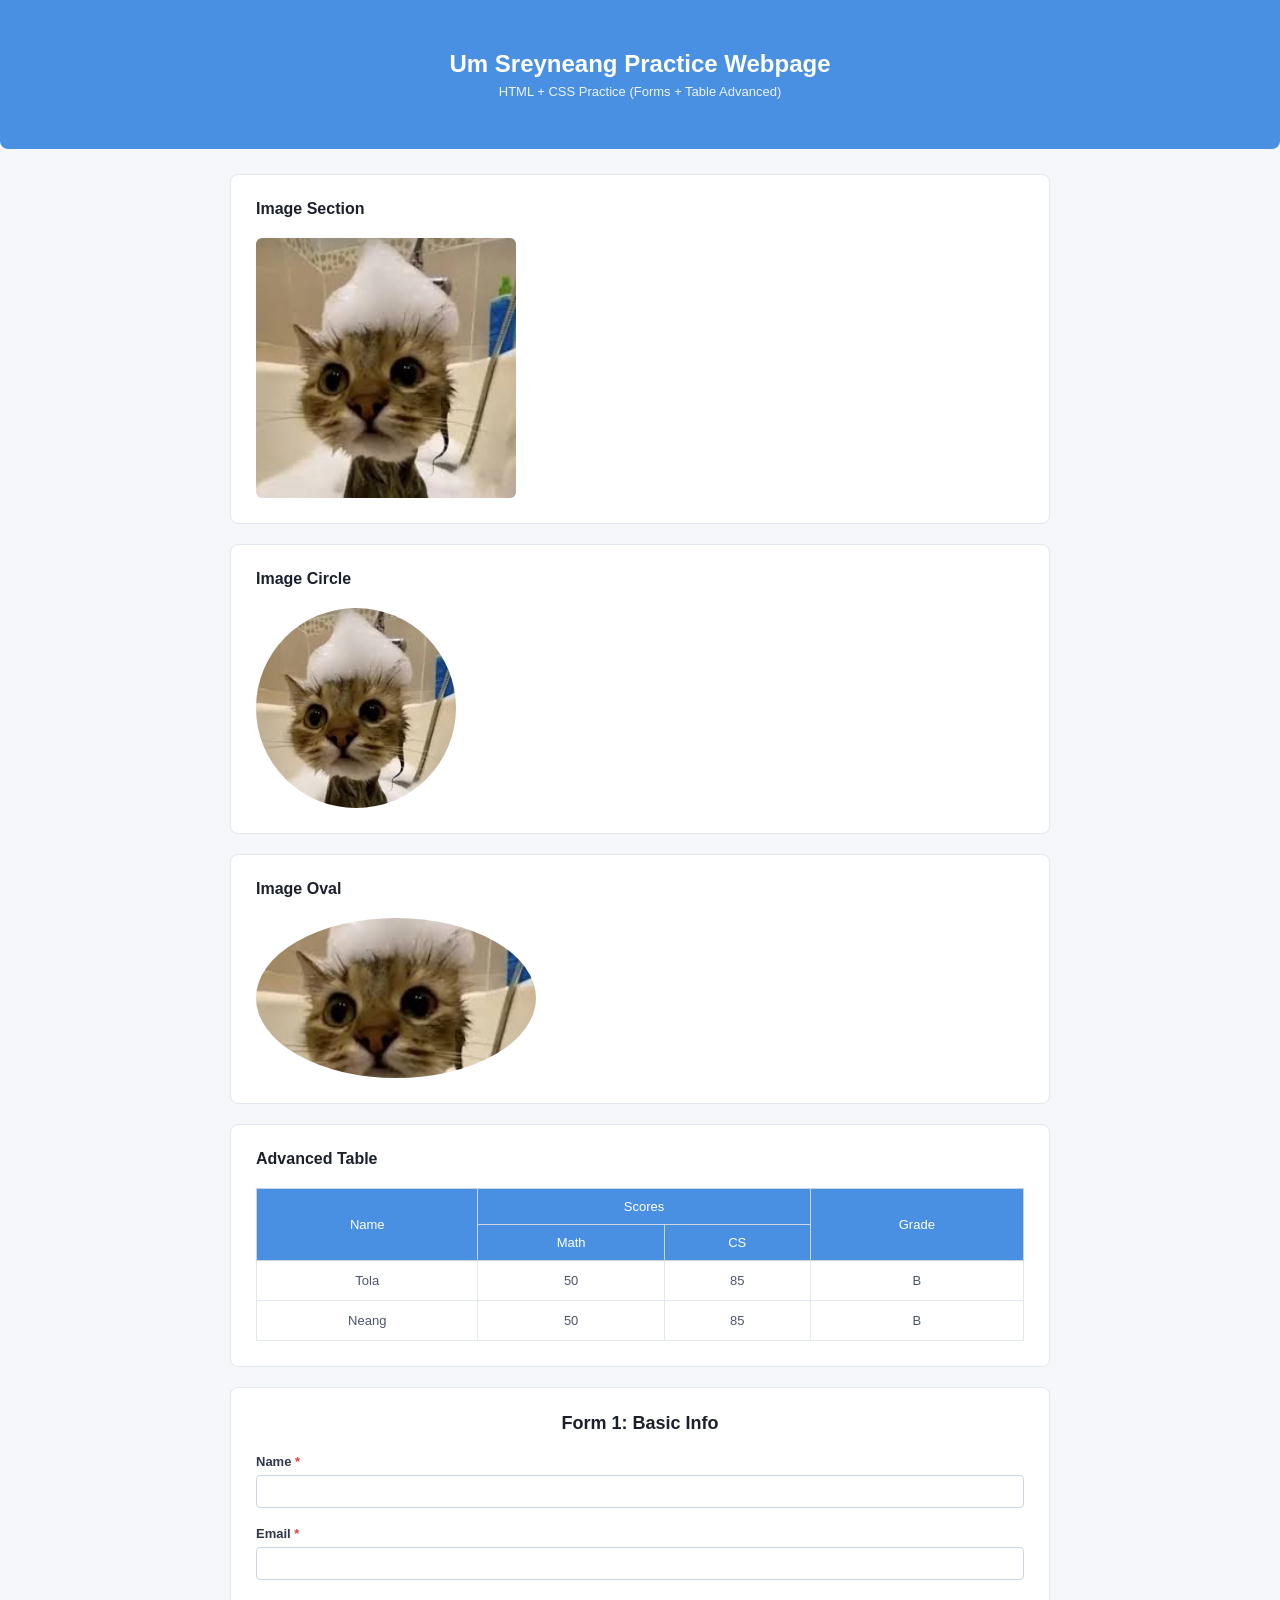
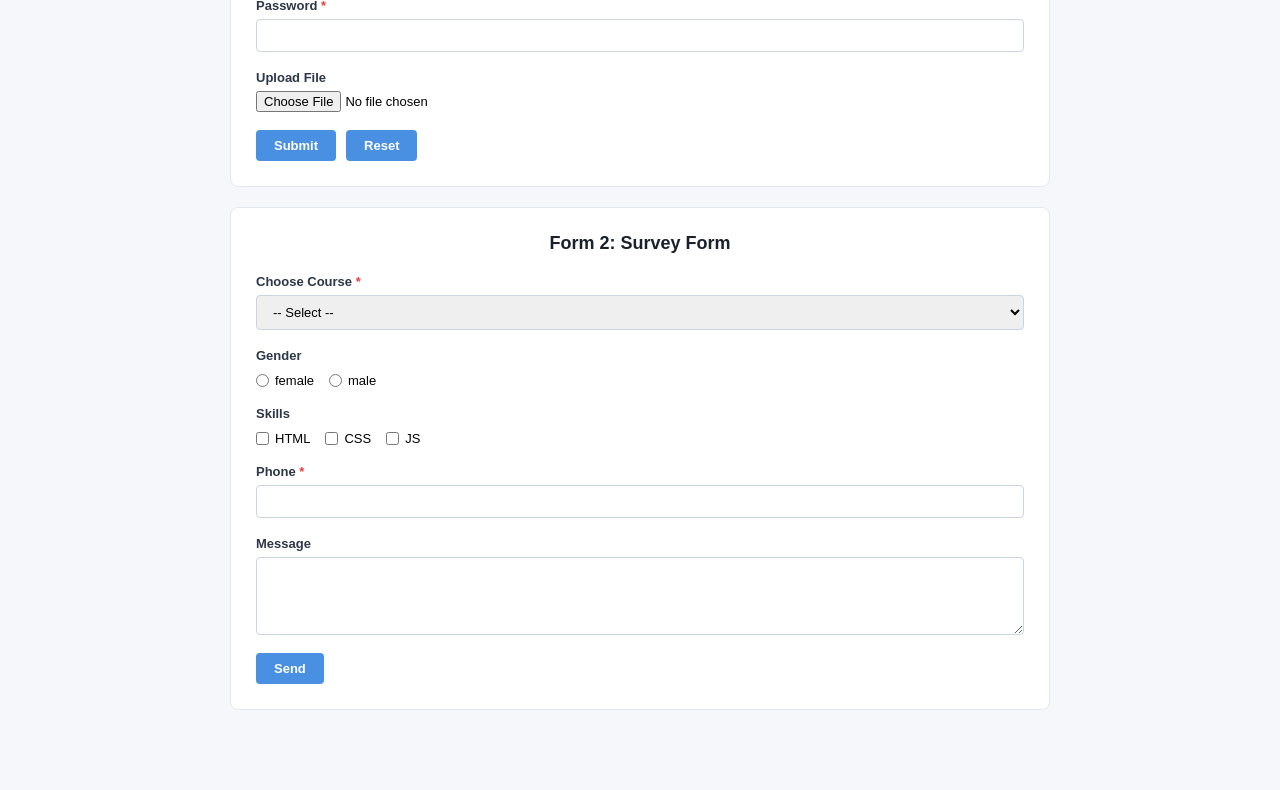
<file: index.html>
<!DOCTYPE html>
<html lang="en">
<head>
    <meta charset="UTF-8">
    <meta name="viewport" content="width=device-width, initial-scale=1.0">
    <title>Um Sreyneang Practice Webpage</title>
<link rel="icon" type="image/png" sizes="32x32" href="favicon_io/favicon-32x32.png">

<link rel="stylesheet" href="css/styles.css">
</head>

<body>
<!-- Main Content -->
    <header class="main-header">
        <h1>Um Sreyneang Practice Webpage</h1>
        <p>HTML + CSS Practice (Forms + Table Advanced)</p>
    </header>

<!-- Photos Section -->
    <main class="container">
        
        <section class="card">
            <h2 class="card-title">Image Section</h2>
            <div class="image-box">
                <img src="images/cat.jpg" alt="cat" class="img-normal">
            </div>
        </section>

        <section class="card">
            <h2 class="card-title">Image Circle</h2>
            <div class="image-box">
                <img src="images/cat.jpg" alt="cat" class="img-circle">
            </div>
        </section>

        <section class="card">
            <h2 class="card-title">Image Oval</h2>
            <div class="image-box">
                <img src="images/cat.jpg" alt="cat" class="img-oval">
            </div>
        </section>
<!-- Table Section -->
        <section class="card">
            <h2 class="card-title">Advanced Table</h2>
            <table class="practice-table">
                <thead>
                    <tr>
                        <th rowspan="2">Name</th>
                        <th colspan="2">Scores</th>
                        <th rowspan="2">Grade</th>
                    </tr>
                    <tr>
                        <th>Math</th>
                        <th>CS</th>
                    </tr>
                </thead>
                <tbody>
                    <tr>
                        <td>Tola</td>
                        <td>50</td>
                        <td>85</td>
                        <td>B</td>
                    </tr>
                    <tr>
                        <td>Neang</td>
                        <td>50</td>
                        <td>85</td>
                        <td>B</td>
                    </tr>
                </tbody>
            </table>
        </section>

    <!--Basic Form Section -->
        <section class="card">
            <h2 class="card-title form-title">Form 1: Basic Info</h2>
            <form class="practice-form">
                <div class="form-group">
                    <label class="form-label">Name <span class="required">*</span></label>
                    <input type="text" class="form-input" required>
                </div>
                
                <div class="form-group">
                    <label class="form-label">Email <span class="required">*</span></label>
                    <input type="email" class="form-input" required>
                </div>

                <div class="form-group">
                    <label class="form-label">Password <span class="required">*</span></label>
                    <input type="password" class="form-input" required>
                </div>

                <div class="form-group">
                    <label class="form-label">Upload File</label>
                    <input type="file" class="form-file">
                </div>

                <div class="form-actions">
                    <button type="submit" class="btn">Submit</button>
                    <button type="reset" class="btn">Reset</button>
                </div>
            </form>
        </section>
<!-- Survey Form Section -->
        <section class="card">
            <h2 class="card-title form-title">Form 2: Survey Form</h2>
            <form class="practice-form">
                <div class="form-group">
                    <label class="form-label">Choose Course <span class="required">*</span></label>
                    <select class="form-input" required>
                        <option value="">-- Select --</option>
                        <option value="html">HTML</option>
                        <option value="css">CSS</option>
                    </select>
                </div>

                <div class="form-group">
                    <label class="form-label">Gender</label>
                    <div class="radio-checkbox-group">
                        <label><input type="radio" name="gender"> female</label>
                        <label><input type="radio" name="gender"> male</label>
                    </div>
                </div>

                <div class="form-group">
                    <label class="form-label">Skills</label>
                    <div class="radio-checkbox-group">
                        <label><input type="checkbox"> HTML</label>
                        <label><input type="checkbox"> CSS</label>
                        <label><input type="checkbox"> JS</label>
                    </div>
                </div>

                <div class="form-group">
                    <label class="form-label">Phone <span class="required">*</span></label>
                    <input type="tel" class="form-input" required>
                </div>

                <div class="form-group">
                    <label class="form-label">Message</label>
                    <textarea class="form-input" rows="4"></textarea>
                </div>

                <div class="form-actions">
                    <button type="submit" class="btn">Send</button>
                </div>
            </form>
        </section>

    </main>

</body>
</html>
</file>
<file: css/styles.css>
/* --- Global Styles & Resets --- */
* {
    box-sizing: border-box;
    margin: 0;
    padding: 0;
    font-family: Arial, sans-serif;
}

body {
    background-color: #f5f7fa;
    padding-bottom: 60px;
}

.container {
    max-width: 850px;
    margin: 0 auto;
    padding: 0 15px;
}

/* --- Header Banner --- */
.main-header {
    background-color: #4a90e2;
    color: white;
    text-align: center;
    padding: 50px;
    margin-bottom: 25px;
    border-bottom-left-radius: 8px;
    border-bottom-right-radius: 8px;
}

.main-header h1 {
    font-size: 24px;
    margin-bottom: 6px;
}

.main-header p {
    font-size: 13px;
    opacity: 0.9;
}

/* --- White Card Containers --- */
.card {
    background-color: white;
    border: 1px solid #e2e8f0;
    border-radius: 8px;
    padding: 25px;
    margin-bottom: 20px; /* Replaces <br> spacing between cards */
}

.card-title {
    font-size: 16px;
    margin-bottom: 20px;
    color: #1a202c;
}

/* --- Image Formats --- */
.image-box {
    display: flex;
    justify-content: flex-start;
}

.img-normal {
    width: 260px;
    border-radius: 6px;
}

.img-circle {
    width: 200px;
    height: 200px;
    object-fit: cover;
    border-radius: 50%;
}

.img-oval {
    width: 280px;
    height: 160px;
    object-fit: cover;
    border-radius: 50%;
}

/* --- Table Styling --- */
.practice-table {
    width: 100%;
    border-collapse: collapse;
    font-size: 13px;
    text-align: center;
}

.practice-table th {
    background-color: #4a90e2;
    color: white;
    padding: 10px;
    border: 1px solid #cbd5e1;
    font-weight: normal;
}

.practice-table td {
    padding: 12px 10px;
    border: 1px solid #e2e8f0;
    color: #4a5568;
}

/* --- Form Layouts (Using Margins/Padding Instead of <br>) --- */
.form-title {
    text-align: center;
    font-size: 18px;
}

.practice-form {
    max-width: 100%;
}

.form-group {
    display: flex;
    flex-direction: column;
    margin-bottom: 18px; /* Safe, consistent vertical spacing */
}

.form-label {
    font-size: 13px;
    font-weight: bold;
    margin-bottom: 6px;
    color: #2d3748;
}

.required {
    color: #e53e3e;
}

.form-input {
    width: 100%;
    padding: 8px 12px;
    border: 1px solid #cbd5e1;
    border-radius: 4px;
    font-size: 13px;
    outline: none;
}

.form-file {
    font-size: 13px;
}

.radio-checkbox-group {
    display: flex;
    gap: 15px;
    padding-top: 4px;
}

.radio-checkbox-group label {
    font-weight: normal;
    display: flex;
    align-items: center;
    gap: 6px;
    font-size: 13px;
    cursor: pointer;
}

/* --- Action Buttons --- */
.form-actions {
    display: flex;
    gap: 10px;
    margin-top: 10px; /* Provides top separation natively */
}

.btn {
    padding: 8px 18px;
    font-size: 13px;
    background-color: #4a90e2;
    color: white;
    border: none;
    border-radius: 4px;
    cursor: pointer;
    font-weight: bold;
}

.btn:hover {
    background-color: #357abd;
}
</file>
